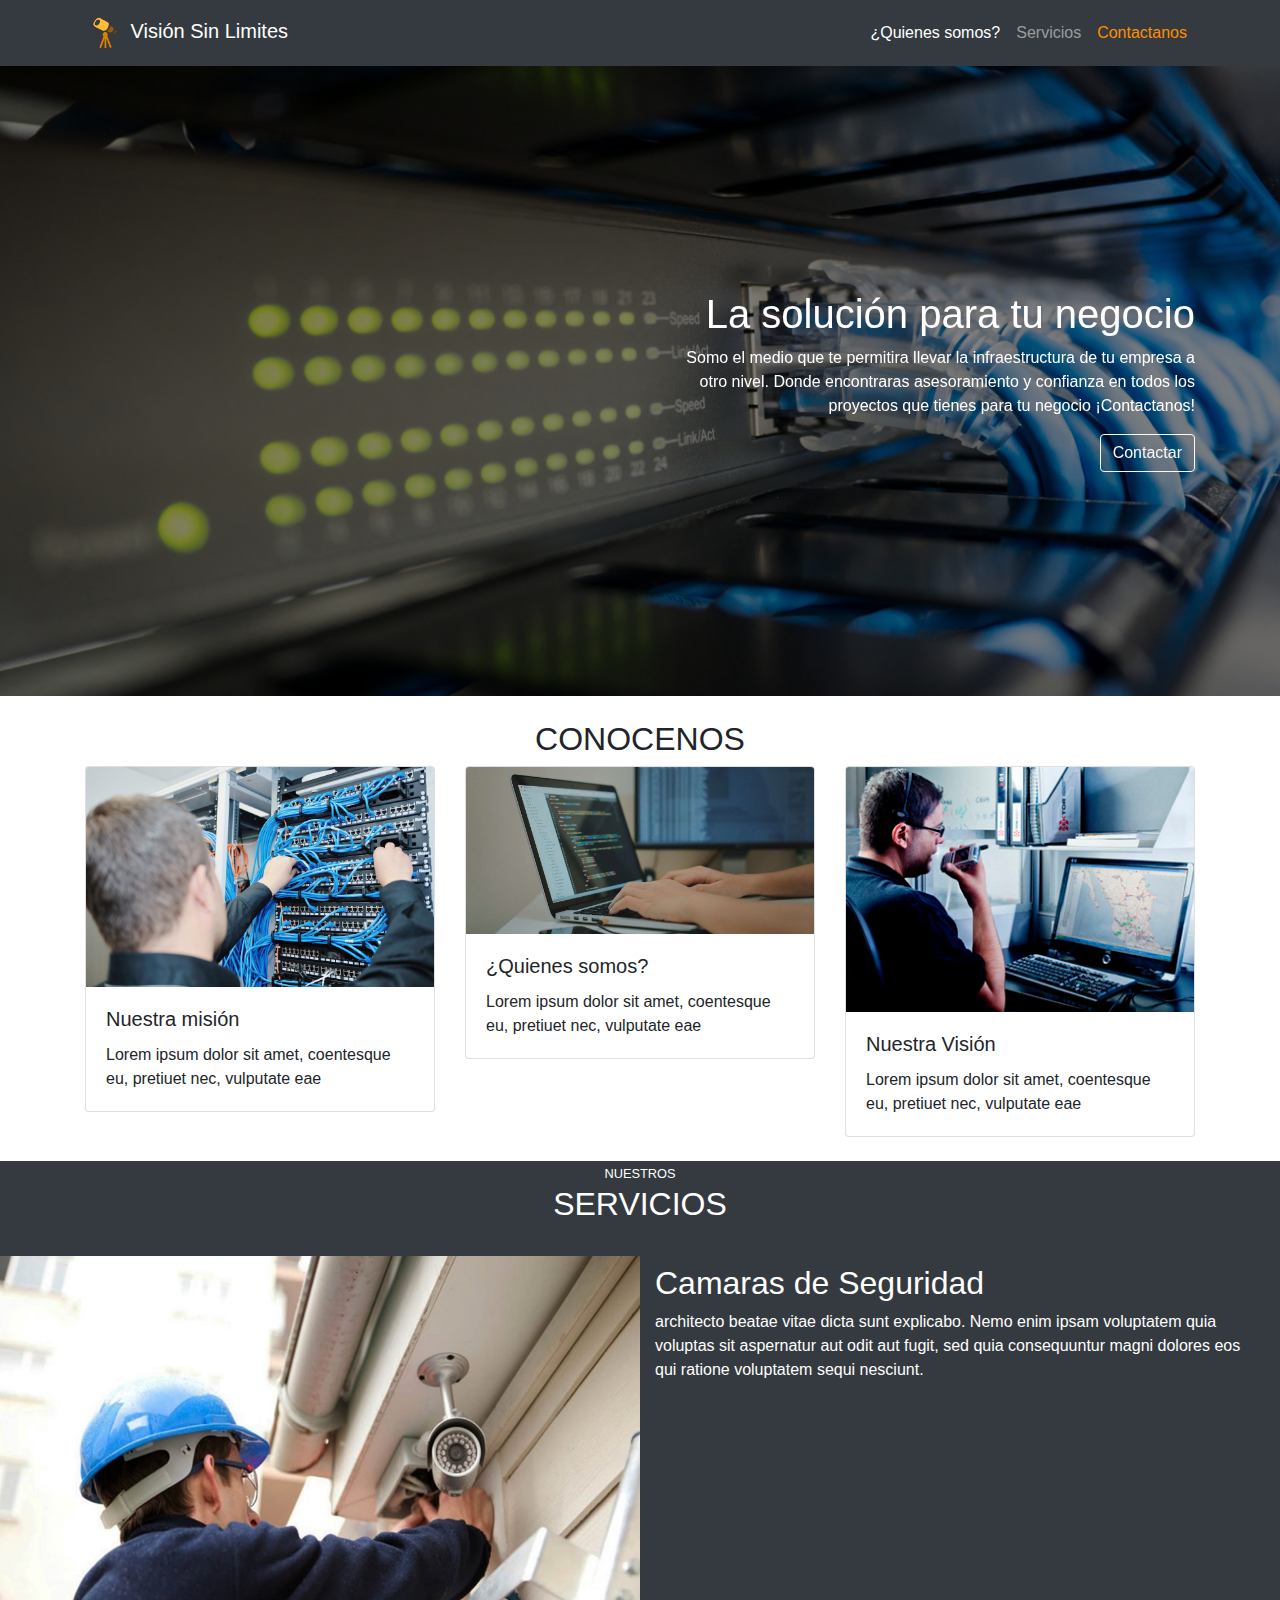
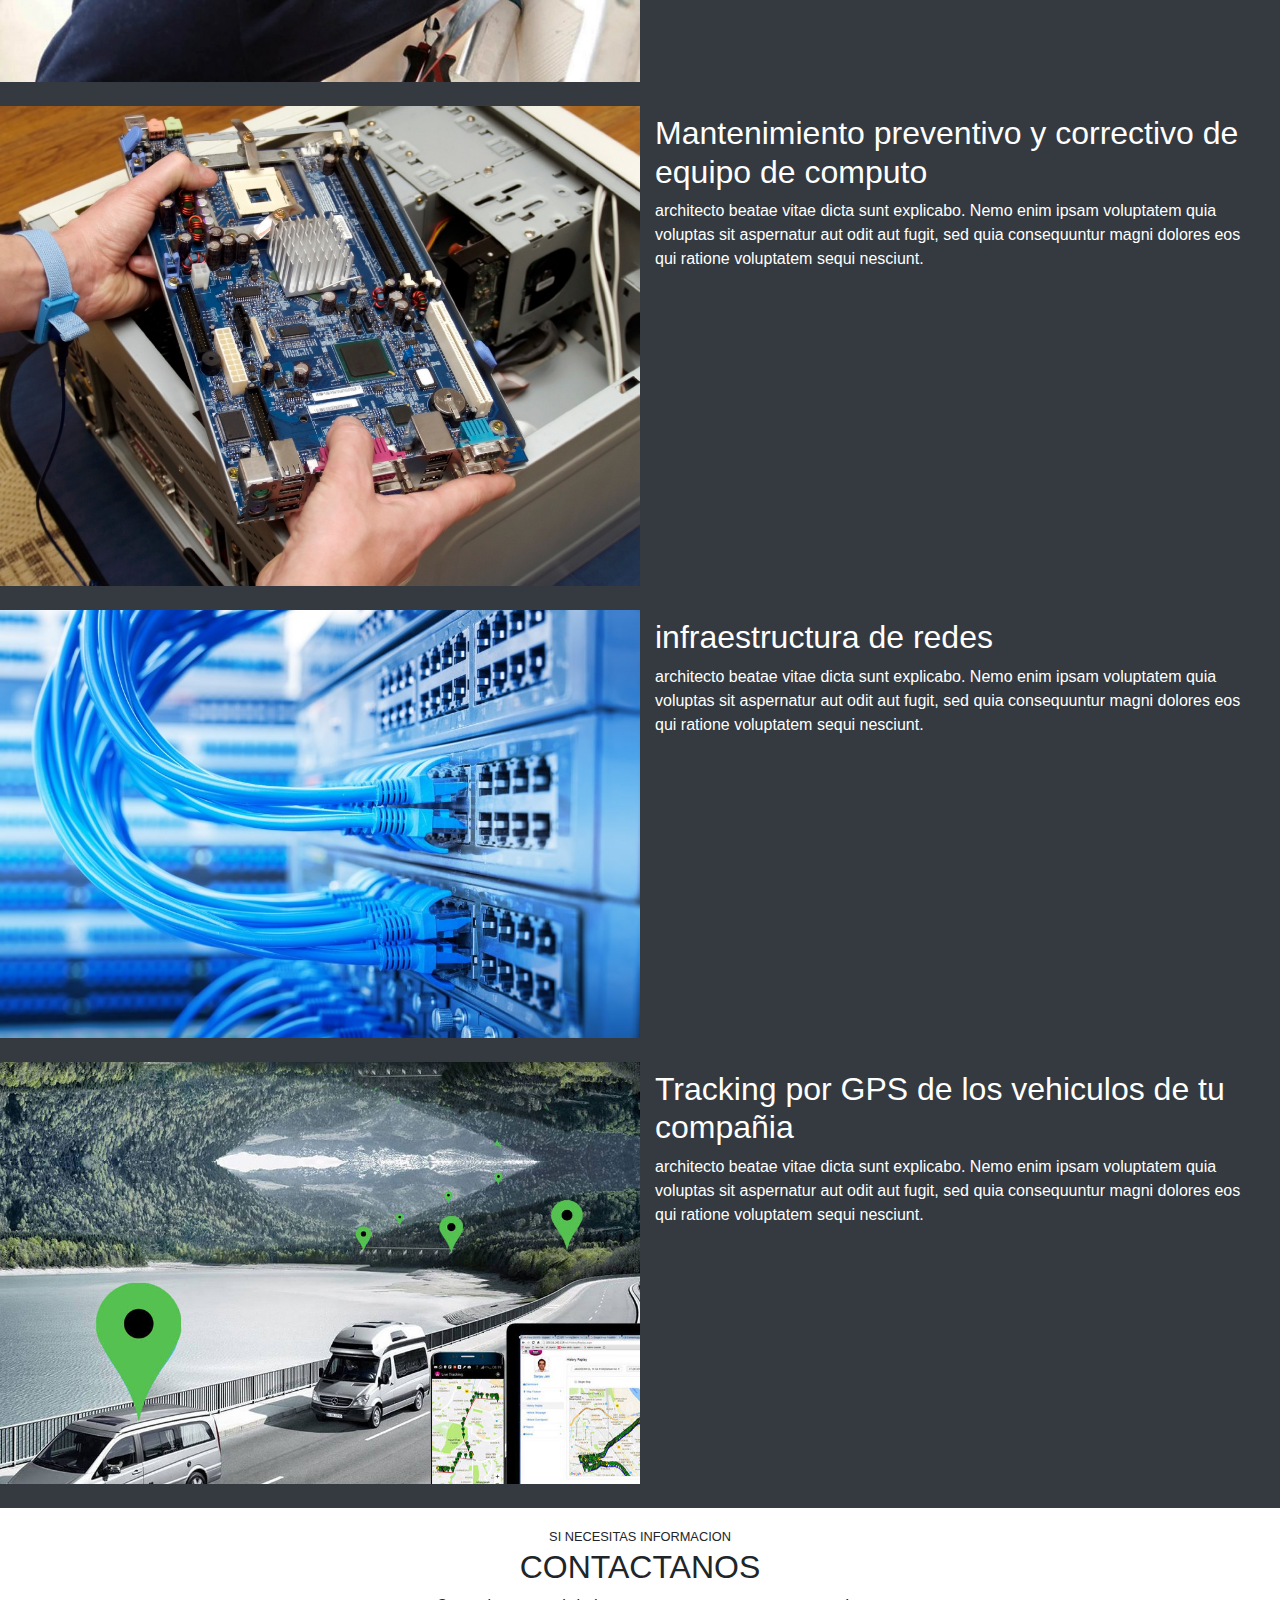
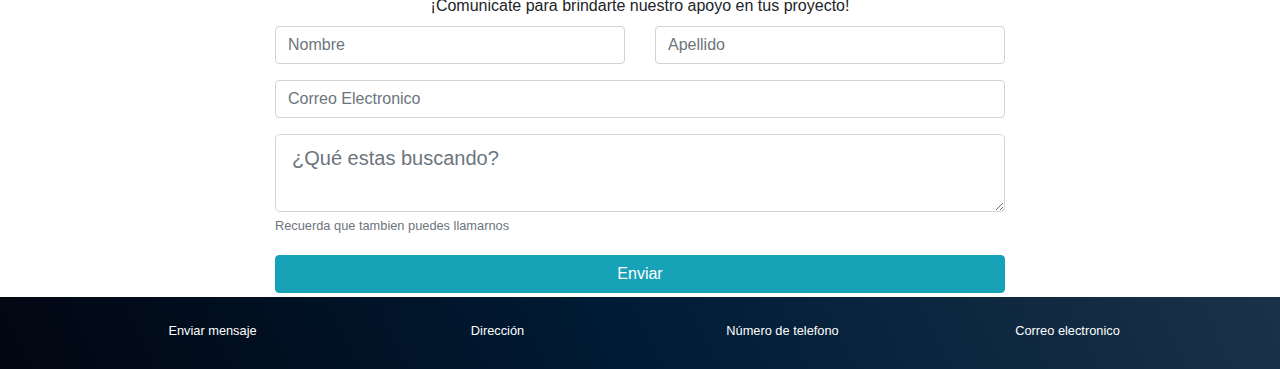
<file: index.html>
<!doctype html>
<html lang="en">
  <head>
    <!-- Required meta tags -->
    <meta charset="utf-8">
    <meta name="viewport" content="width=device-width, initial-scale=1, shrink-to-fit=no">

    <!-- Bootstrap CSS -->
    <link rel="stylesheet" href="https://stackpath.bootstrapcdn.com/bootstrap/4.3.1/css/bootstrap.min.css" integrity="sha384-ggOyR0iXCbMQv3Xipma34MD+dH/1fQ784/j6cY/iJTQUOhcWr7x9JvoRxT2MZw1T" crossorigin="anonymous">
    <link rel="stylesheet" href="index.css">
    <title>Visión sin limites</title>
  </head>
  <body data-spy="scroll" data-target="#navbar" data-offset="66">
    <!-- <header>-->

    <nav id="header" class="navbar navbar-expand-lg navbar-dark bg-dark sticky-top">
      <div class="container">
        <a class="navbar-brand" href="#">
          <img src="logo.png" alt="Vision Sin Limites logo">
          Visión Sin Limites

        </a>
        <button class="navbar-toggler" type="button" data-toggle="collapse" data-target="#navbar" aria-controls="navbar" aria-expanded="false" aria-label="Toggle navigation">
          <span class="navbar-toggler-icon"></span>
        </button>

          <div class="collapse navbar-collapse" id="navbar">
            <ul class="navbar-nav ml-auto">
              <li class="nav-item active">
                <a class="nav-link" href="#conocenos">¿Quienes somos? <span class="sr-only">(current)</span></a>
              </li>
              <li class="nav-item">
                <a class="nav-link" href="#servicios">Servicios</a>
              </li>
              <li class="nav-item">
                <a class="nav-link text-contactanos" href="#" data-toggle="modal" data-target="#modalContacto">Contactanos</a>
              </li>
            </ul>

          </div>

      </div>
      </nav>
    <!-- <end of header>-->

    <!-- main -->

    <!-- carrousel -->
    <section id="main">

      <div id="carousel" class="carousel slide" data-ride="carousel" data-pause="false">
        <div class="carousel-inner">
          <div class="carousel-item active">
              <img src="servidores.png" class="d-block w-100" alt="servidores first slide">
          </div>
          <div class="carousel-item">
            <img src="camaras.png" class="d-block w-100" alt="camaras second slide">
          </div>
          <div class="carousel-item">
            <img src="gps.png" class="d-block w-100" alt="real time gps third slide">
          </div>
        </div>
        <div class="overlay">
          <div class="container">
            <div class="row align-items-center">
              <div class="col-md-6 offset-md-6 text-center text-md-right">
                <h1>La solución para tu negocio</h1>
                <p class="d-none d-md-block">
                  Somo el medio que te permitira llevar la infraestructura de tu empresa
                  a otro nivel. Donde encontraras asesoramiento y confianza en todos los
                  proyectos que tienes para tu negocio ¡Contactanos!
                </p>

                <button type="button" class="btn btn-outline-light" href="#" data-toggle="modal" data-target="#modalContacto">  Contactar </button>
              </div>
            </div>
          </div>
        </div>
      </div>

    </section>

    <!-- end of carrousel -->

    <!-- fichas -->

    <section id="conocenos" class ="mt-4">

      <div class ="container">
        <div class="row">
          <div class="col text-center text-uppercase">
            <h2> Conocenos </h2>
          </div>
        </div>

        <div class="row">
          <div class="col-md-4 mb-4">
              <div class="card">
                <img src="cableado-estructurado.jpg" class="card-img-top" alt="foto de cable estructurado">
                <div class="card-body">
                  <h5 class="card-title">Nuestra misión</h5>
                  <p class="card-text">Lorem ipsum dolor sit amet, coentesque eu, pretiuet nec, vulputate eae</p>

                </div>
              </div>

          </div>
          <div class="col-md-4 mb-4">
              <div class="card">
                <img src="programador.jpg" class="card-img-top" alt="foto de cable estructurado">
                <div class="card-body">
                  <h5 class="card-title">¿Quienes somos?</h5>
                  <p class="card-text">Lorem ipsum dolor sit amet, coentesque eu, pretiuet nec, vulputate eae</p>

                </div>
              </div>

          </div>
          <div class="col-md-4 mb-4">
              <div class="card">
                <img src="gps_tecnico.jpg" class="card-img-top" alt="foto de cable estructurado">
                <div class="card-body">
                  <h5 class="card-title">Nuestra Visión</h5>
                  <p class="card-text">Lorem ipsum dolor sit amet, coentesque eu, pretiuet nec, vulputate eae</p>

                </div>
              </div>

          </div>

        </div>



      </div>


    </section>




    <!-- end of fichas -->

    <!-- Servicios e info general -->

    <section id="servicios">
      <div class="container-fluid ">

        <div class="row pb-4">
          <div class="col text-center text-uppercase">
            <small> nuestros </small>
            <h2> Servicios </h2>
          </div>
        </div>

        <!-- primera fila -->

        <div class="row pb-4">
          <div class="col-12 col-lg-6 pl-0 pr-0">
            <img src="instalacion-seguridad.jpg" alt="imagen de camaras" />
          </div>
          <div class="col-12 col-lg-6 pt-2 pb-4" >
            <h2> Camaras de Seguridad </h2>
            <p>
             architecto beatae vitae dicta sunt explicabo. Nemo enim ipsam voluptatem quia voluptas sit aspernatur aut odit aut fugit, sed quia consequuntur magni dolores eos qui ratione voluptatem sequi nesciunt.
            </p>
          </div>

        </div>

        <!-- segunda fila -->

        <div class="row pb-4">
          <div class="col-12 col-lg-6 pl-0 pr-0">
            <img src="tecnico-computadora.jpg" alt="tecnico en computadora" />
          </div>
          <div class="col-12 col-lg-6 pt-2 pb-4" >
            <h2> Mantenimiento preventivo y correctivo de equipo de computo </h2>
            <p>
             architecto beatae vitae dicta sunt explicabo. Nemo enim ipsam voluptatem quia voluptas sit aspernatur aut odit aut fugit, sed quia consequuntur magni dolores eos qui ratione voluptatem sequi nesciunt.
            </p>
          </div>
        </div>

          <!-- tercera fila -->

        <div class="row pb-4">
          <div class="col-12 col-lg-6 pl-0 pr-0">
            <img src="redes-cables.jpg" alt="redes" />
          </div>
          <div class="col-12 col-lg-6 pt-2 pb-4" >
            <h2> infraestructura de redes </h2>
            <p>
             architecto beatae vitae dicta sunt explicabo. Nemo enim ipsam voluptatem quia voluptas sit aspernatur aut odit aut fugit, sed quia consequuntur magni dolores eos qui ratione voluptatem sequi nesciunt.
            </p>
          </div>
        </div>

          <!-- cuarta fila -->

        <div class="row pb-4">
          <div class="col-12 col-lg-6 pl-0 pr-0">
            <img src="gps-imagen.jpg" alt="imagen de gps en vehiculos" />
          </div>
          <div class="col-12 col-lg-6 pt-2 pb-4" >
            <h2> Tracking por GPS de los vehiculos de tu compañia </h2>
            <p>
             architecto beatae vitae dicta sunt explicabo. Nemo enim ipsam voluptatem quia voluptas sit aspernatur aut odit aut fugit, sed quia consequuntur magni dolores eos qui ratione voluptatem sequi nesciunt.
            </p>
          </div>
        </div>



      </div>
    </section>


    <!-- contactarnos -->

    <section id="contacto">
      <div class="container pt-3">
        <div class="row">
          <div class="col text-uppercase text-center">
            <small > Si necesitas informacion </small>
            <h2> Contactanos </h2>
          </div>
        </div>

        <div class="row text-center">
          <div class="col">
            ¡Comunicate para brindarte nuestro apoyo en tus proyecto!
          </div>
        </div>

        <div class="row">
          <div class="col col-md-10 offset-md-1 col-lg-8 offset-lg-2 pt-2">
            <form>
              <div class="row">
                <div class="form-group col-12 col-md-6">
                  <input type="text" class="form-control" placeholder="Nombre">
                </div>
                <div class="form-group col-12 col-md-6">
                  <input type="text" class="form-control" placeholder="Apellido">
                </div>
              </div>

              <div class="row">
                <div class="form-group col">
                  <input type="email" class="form-control" placeholder="Correo Electronico">
                </div>
              </div>

              <div class="form-row">
                <div class="form-group col">
                  <textarea name="text" class="form-control form-control-lg" placeholder="¿Qué estas buscando?"></textarea>
                  <small class="form-text text-muted">
                      Recuerda que tambien puedes llamarnos
                </div>
              </div>

              <div class="form-row">
                <div class="col">
                  <button type="button" class="btn btn-block btn-info"> Enviar </button>

                </div>
              </div>

            </form>
          </div>
        </div>
      </div>
    </section>











    <!-- end of main -->




    <!-- footer -->
    <footer id="footer" class="pb-4 pt-4">
      <div class="container">
        <div class="row text-center">
          <div class="col-12 col-lg">
            <a href="#"> Enviar mensaje </a>
          </div>

          <div class="col-12 col-lg">
            <a href="#"> Dirección </a>
          </div>

          <div class="col-12 col-lg">
            <a href="#"> Número de telefono </a>
          </div>

          <div class="col-12 col-lg">
            <a href="#"> Correo electronico </a>
          </div>

        </div>

      </div>

      <!-- end of footer -->

      <!-- Modal  recomendado ponerlo aquí-->


      <div class="modal fade" id="modalContacto" tabindex="-1" role="dialog" aria-labelledby="exampleModalLabel" aria-hidden="true">
        <div class="modal-dialog" role="document">
          <div class="modal-content">
            <div class="modal-header">
              <h5 class="modal-title" id="exampleModalLabel"> Enviar un mensaje</h5>
              <button type="button" class="close" data-dismiss="modal" aria-label="Close">
                <span aria-hidden="true">&times;</span>
              </button>
            </div>
            <div class="modal-body">
              <form>
                <section id="contacto">
                  <div class="container pt-3">
                    <div class="row">
                      <div class="col text-uppercase text-center">
                        <small > Si necesitas informacion </small>
                        <h2> Contactanos </h2>
                      </div>
                    </div>

                    <div class="row text-center">
                      <div class="col">
                        ¡Comunicate para brindarte nuestro apoyo en tus proyecto!
                      </div>
                    </div>

                    <div class="row">
                      <div class="col col-md-10 offset-md-1 col-lg-8 offset-lg-2 pt-2">
                        <form>
                          <div class="row">
                            <div class="form-group col-12 col-md-6">
                              <input type="text" class="form-control" placeholder="Nombre">
                            </div>
                            <div class="form-group col-12 col-md-6">
                              <input type="text" class="form-control" placeholder="Apellido">
                            </div>
                          </div>

                          <div class="row">
                            <div class="form-group col">
                              <input type="email" class="form-control" placeholder="Correo Electronico">
                            </div>
                          </div>

                          <div class="form-row">
                            <div class="form-group col">
                              <textarea name="text" class="form-control form-control-lg" placeholder="¿Qué estas buscando?"></textarea>
                              <small class="form-text text-muted">
                                  Recuerda que tambien puedes llamarnos
                            </div>
                          </div>

                          <div class="form-row">
                            <div class="col">
                              <button type="button" class="btn btn-block btn-info"> Enviar </button>

                            </div>
                          </div>
                          <div class="row">
                            <div class="alert alert-light" role="alert">
                                ¡Alguien se pondra en contacto contigo pronto!
                            </div>
                          </div>


                        </form>
                      </div>
                    </div>

                  </div>
                </section>"

              </form>
            </div>
            <div class="modal-footer">
            <!--  <button type="button" class="btn btn-primary">Enviar</button> -->
            </div>
          </div>
        </div>
      </div>

      <!-- end of Modal -->

    <!-- Optional JavaScript -->
    <!-- jQuery first, then Popper.js, then Bootstrap JS -->
    <script src="https://code.jquery.com/jquery-3.3.1.slim.min.js" integrity="sha384-q8i/X+965DzO0rT7abK41JStQIAqVgRVzpbzo5smXKp4YfRvH+8abtTE1Pi6jizo" crossorigin="anonymous"></script>
    <script src="https://cdnjs.cloudflare.com/ajax/libs/popper.js/1.14.7/umd/popper.min.js" integrity="sha384-UO2eT0CpHqdSJQ6hJty5KVphtPhzWj9WO1clHTMGa3JDZwrnQq4sF86dIHNDz0W1" crossorigin="anonymous"></script>
    <script src="https://stackpath.bootstrapcdn.com/bootstrap/4.3.1/js/bootstrap.min.js" integrity="sha384-JjSmVgyd0p3pXB1rRibZUAYoIIy6OrQ6VrjIEaFf/nJGzIxFDsf4x0xIM+B07jRM" crossorigin="anonymous"></script>
  </body>
</html>
</file>
<file: index.css>
.text-contactanos {
  color: #FF8F00 !important;

}

#header img {
  width:40px;

}

#main .carousel-inner img {
  max-height: 70vh;
  object-fit: cover;
  /*filter: grayscale(50%);*/
}

#carousel {
  position: relative;
}

#carousel .overlay {
  position: absolute;
  top: 0;
  bottom: 0;
  left: 0;
  right: 0;
  background-color: rgba(0, 0, 0, 0.5);
  color: white;
}

#carousel .overlay .container,
#carousel .overlay .row {
  height: 100%
}

#servicios {
  background-color: #343A40;
  color: white;

}


#servicios img {
  max-width: 100%;
}


#footer {
  background: linear-gradient(245deg, #1a3249, 	#001c36, #020611);
}

#footer a {
  color: white;
}
</file>
